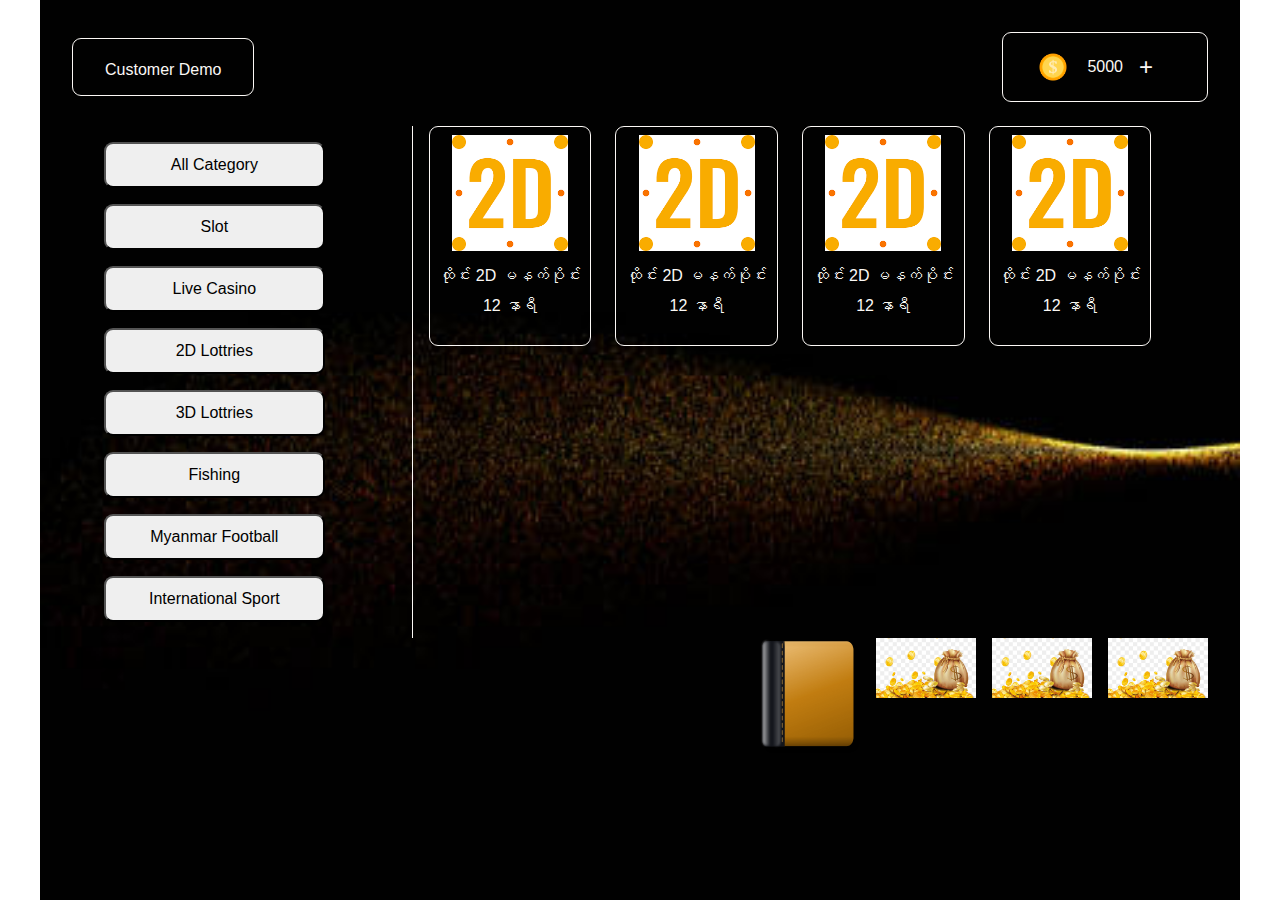
<file: index.html>
<!doctype html>
<html lang="en">
  <head>
    <meta charset="UTF-8" />
    <meta name="viewport" content="width=device-width, initial-scale=1.0" />
    <title>Myanmar Lasvegas</title>

    <!-- Fontawesome Link -->
    <link
      rel="stylesheet"
      href="https://cdnjs.cloudflare.com/ajax/libs/font-awesome/6.4.2/css/all.min.css"
      integrity="sha512-z3gLpd7yknf1YoNbCzqRKc4qyor8gaKU1qmn+CShxbuBusANI9QpRohGBreCFkKxLhei6S9CQXFEbbKuqLg0DA=="
      crossorigin="anonymous"
      referrerpolicy="no-referrer"
    />
    <!-- Custom CSS Link -->
    <link rel="stylesheet" href="./css/general.css" />
    <link rel="stylesheet" href="./css/homestyle.css" />
  </head>
  <body>
    <div class="container home-container">
     <section class="heading">
        <div class="profile">
            <i class="fa-solid fa-user"></i>
            <span>Customer Demo</span>
        </div>
        <div class="unit">
            <img src="./img/unit.png" alt="" class="unit-img">
            <span>5000</span>
            <a href="">+</a>
        </div>
     </section>
     <section class="main">
        <div class="category">
            <button>All Category</button>
            <button>Slot</button>
            <button>Live Casino</button>
            <button>2D Lottries</button>
            <button>3D Lottries</button>
            <button>Fishing</button>
            <button>Myanmar Football</button>
            <button>International Sport</button>
        </div>
        <div class="subCat grid grid--4--col">
            <div class="card">
                <img src="./img/2DImg.png" alt="">
                <p title>ထိုင်း 2D မနက်ပိုင်း 12 နာရီ</p>
            </div>
            <div class="card">
                <img src="./img/2DImg.png" alt="">
                <p title>ထိုင်း 2D မနက်ပိုင်း 12 နာရီ</p>
            </div>
            <div class="card">
                <img src="./img/2DImg.png" alt="">
                <p title>ထိုင်း 2D မနက်ပိုင်း 12 နာရီ</p>
            </div>
            <div class="card">
                <img src="./img/2DImg.png" alt="">
                <p title>ထိုင်း 2D မနက်ပိုင်း 12 နာရီ</p>
            </div>
        </div>
     </section>
     <section class="footer">
        <div class="history">
            <img src="./img/note.png" alt="">
        </div>
        <div class="money">
            <img src="./img/deposit.png" alt="">
        </div>
        <div class="about">
            <img src="./img/deposit.png" alt="">
        </div>
        <div class="setting">
            <img src="./img/deposit.png" alt="">
        </div>
     </section>
    <script src="./js/script.js"></script>
  </body>
</html>
</file>
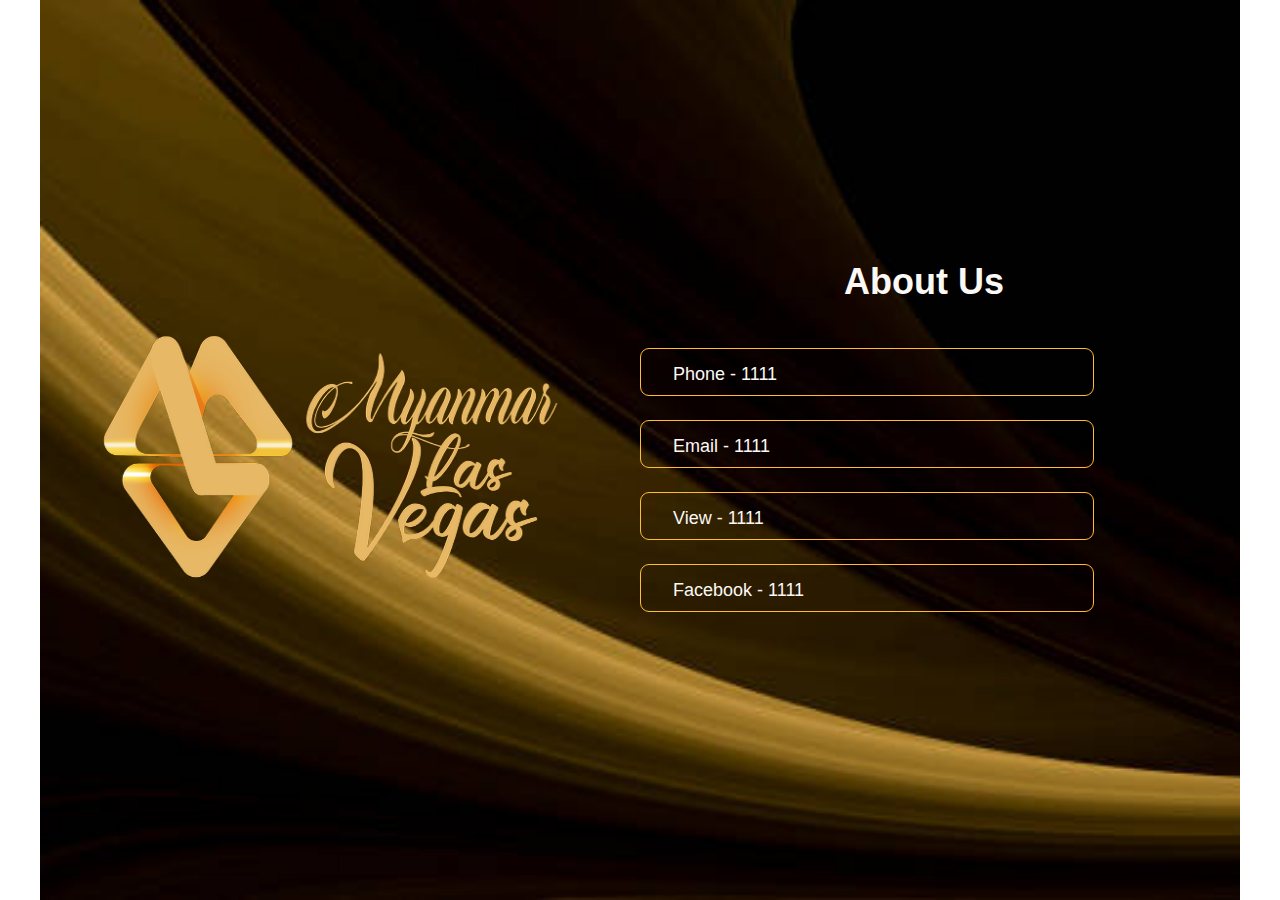
<file: about.html>
<!doctype html>
<html lang="en">
  <head>
    <meta charset="UTF-8" />
    <meta name="viewport" content="width=device-width, initial-scale=1.0" />
    <title>Myanmar Lasvegas</title>

    <!-- Fontawesome Link -->
    <link
      rel="stylesheet"
      href="https://cdnjs.cloudflare.com/ajax/libs/font-awesome/6.4.2/css/all.min.css"
      integrity="sha512-z3gLpd7yknf1YoNbCzqRKc4qyor8gaKU1qmn+CShxbuBusANI9QpRohGBreCFkKxLhei6S9CQXFEbbKuqLg0DA=="
      crossorigin="anonymous"
      referrerpolicy="no-referrer"
    />
    <!-- Custom CSS Link -->
    <link rel="stylesheet" href="./css/general.css" />
    <link rel="stylesheet" href="./css/styleabout.css" />
  </head>
  <body>
    <div class="container about-container">
      <div class="logo">
        <img src="./img/logo.png" alt="" />
      </div>
      <div class="abouts">
        <h2 class="about-title">About Us</h2>
        <div class="about-gp">
          <p class="about-detail">Phone - 1111</p>
          <p class="about-detail">Email - 1111</p>
          <p class="about-detail">View - 1111</p>
          <p class="about-detail">Facebook - 1111</p>
        </div>
      </div>
    </div>
    <script src="./js/script.js"></script>
  </body>
</html>
</file>
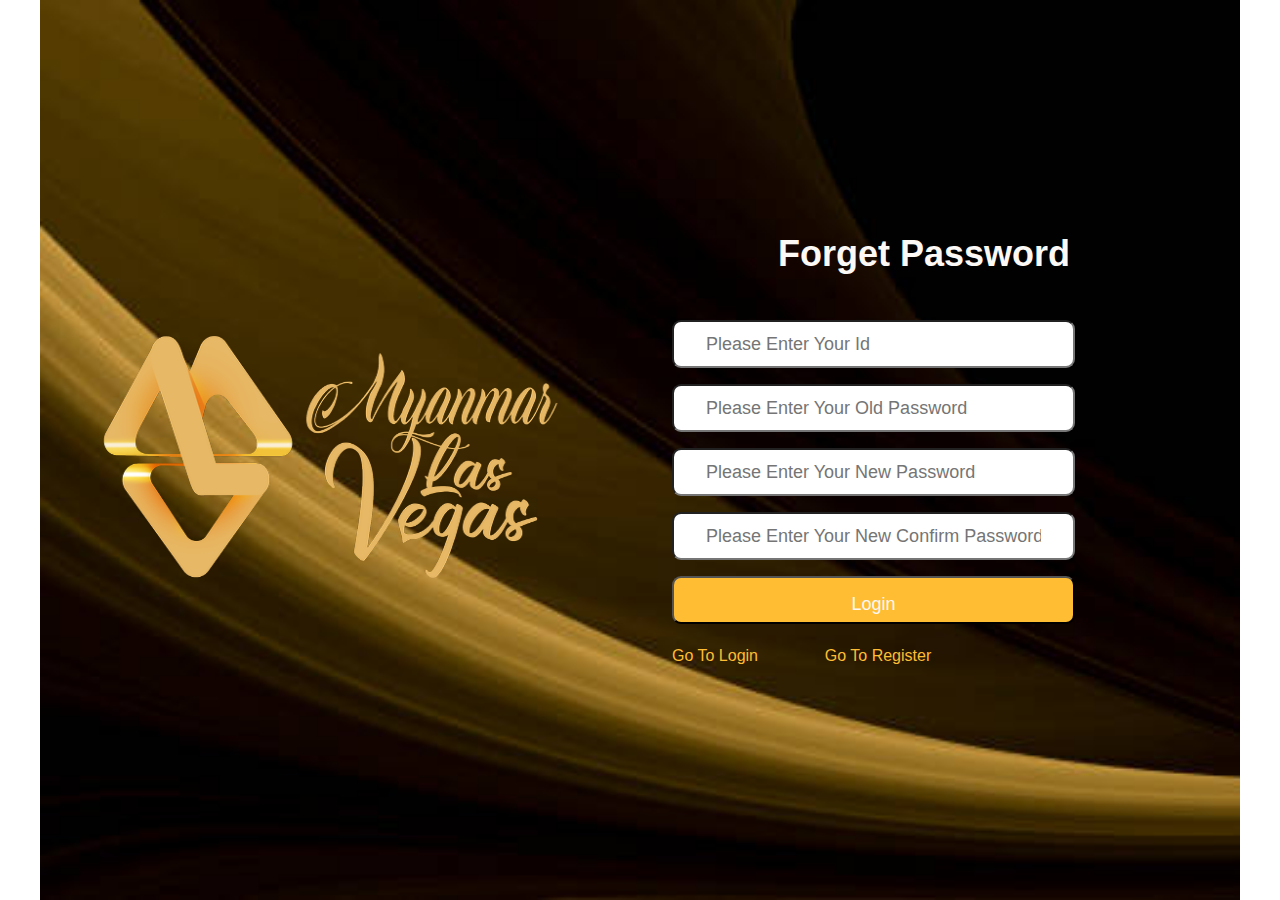
<file: forgetpass.html>
<!doctype html>
<html lang="en">
  <head>
    <meta charset="UTF-8" />
    <meta name="viewport" content="width=device-width, initial-scale=1.0" />
    <title>Myanmar Lasvegas</title>
    <link rel="stylesheet" href="./css/general.css" />
    <link rel="stylesheet" href="./css/style.css" />
    <link rel="stylesheet" href="./css/media.css" />
  </head>
  <body>
    <div class="container register-container">
      <div class="logo">
        <img src="./img/logo.png" alt="" />
      </div>
      <div class="form-container">
        <h2 class="register-title">Forget Password</h2>
        <form action="" class="form-input">
          <input
            type="text"
            class="userId"
            placeholder="Please Enter Your Id"
          />
          <input
            type="text"
            class="password"
            placeholder="Please Enter Your Old Password"
          />
          <input
            type="password"
            class="newPass"
            placeholder="Please Enter Your New Password"
          />
          <input
            type="password"
            class="confirmNewPass"
            placeholder="Please Enter Your New Confirm Password"
          />

          <button class="btn">Login</button>
        </form>
        <a class="login_a" href="./login.html">Go To Login</a>
        <a class="register_a" href="./register.html">Go To Register</a>
      </div>
    </div>
    <script src="./js/script.js"></script>
  </body>
</html>
</file>
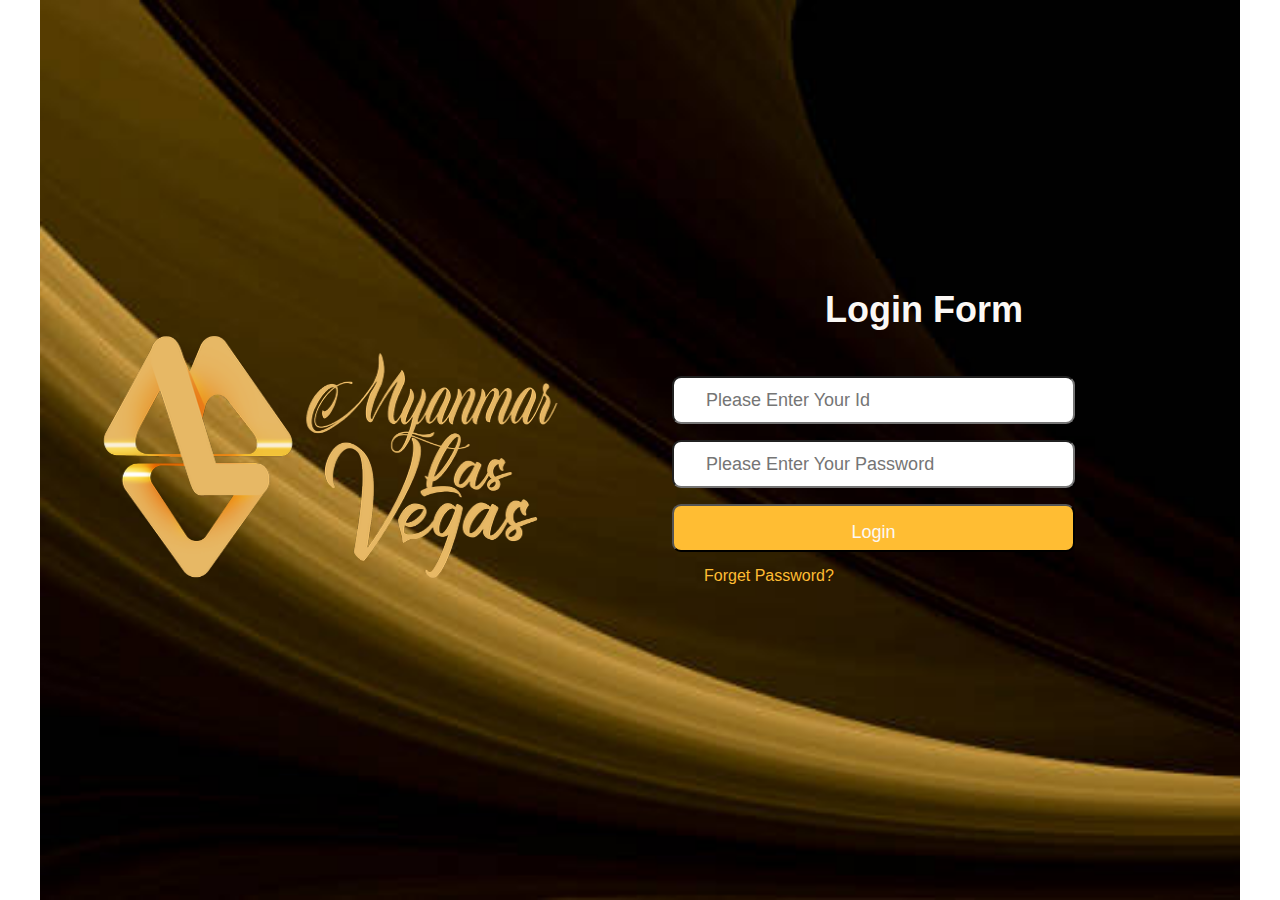
<file: login.html>
<!doctype html>
<html lang="en">
  <head>
    <meta charset="UTF-8" />
    <meta name="viewport" content="width=device-width, initial-scale=1.0" />
    <title>Myanmar Lasvegas</title>
    <link rel="stylesheet" href="./css/general.css" />
    <link rel="stylesheet" href="./css/style.css" />
    <link rel="stylesheet" href="./css/media.css" />
  </head>
  <body>
    <div class="container register-container">
      <div class="logo">
        <img src="./img/logo.png" alt="" />
      </div>
      <div class="form-container">
        <h2 class="register-title">Login Form</h2>
        <form action="" class="form-input">
          <input
            type="text"
            class="userId"
            placeholder="Please Enter Your Id"
          />
          <input
            type="password"
            class="password"
            placeholder="Please Enter Your Password"
          />

          <button class="btn">Login</button>
          <a class="forgetPass_a" href="./forgetpass.html">Forget Password?</a>
        </form>
      </div>
    </div>
    <script src="./js/script.js"></script>
  </body>
</html>
</file>
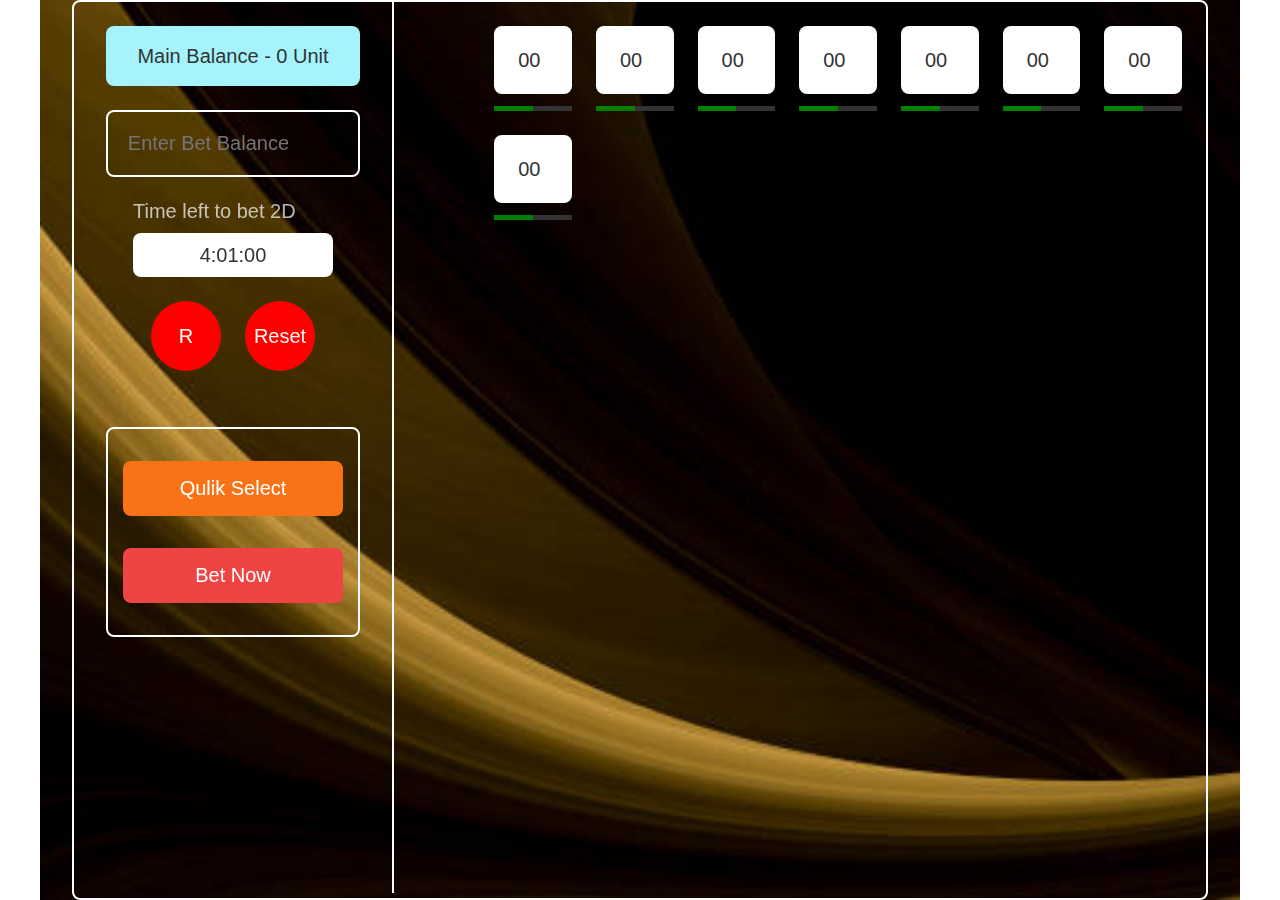
<file: makeList.html>
<!doctype html>
<html lang="en">
  <head>
    <meta charset="UTF-8" />
    <meta name="viewport" content="width=device-width, initial-scale=1.0" />

    <link rel="stylesheet" href="./css/makeList.css" />
    <link rel="stylesheet" href="./css/general.css" />
    <title>Document</title>
  </head>
  <body>
    <div class="container makeList_layout">
      <div class="makeList_container">
        <div class="make_leftside">
          <p class="main_balance">Main Balance - 0 Unit</p>
          <input
            class="bet_balance"
            type="text"
            placeholder="Enter Bet Balance"
          />
          <div class="left_time_container">
            <p class="left_time">Time left to bet 2D</p>
            <p class="left_time-box">4:01:00</p>
          </div>
          <div class="r_container">
            <span>R</span>
            <span>Reset</span>
          </div>
          <div class="make_btn">
            <button class="btn_select">Qulik Select</button>
            <button class="btn_bet">Bet Now</button>
          </div>
        </div>
        <div class="twod_no_list">
          <div class="twod_no_container">
            <div class="twod_no_box">
              <div class="no_card">
                <span>00</span>
                <div class="line">
                  <div class="progess"></div>
                </div>
              </div>
            </div>
            <div class="twod_no_box">
              <div class="no_card">
                <span>00</span>
                <div class="line">
                  <div class="progess"></div>
                </div>
              </div>
            </div>
            <div class="twod_no_box">
              <div class="no_card">
                <span>00</span>
                <div class="line">
                  <div class="progess"></div>
                </div>
              </div>
            </div>
            <div class="twod_no_box">
              <div class="no_card">
                <span>00</span>
                <div class="line">
                  <div class="progess"></div>
                </div>
              </div>
            </div>
            <div class="twod_no_box">
              <div class="no_card">
                <span>00</span>
                <div class="line">
                  <div class="progess"></div>
                </div>
              </div>
            </div>
            <div class="twod_no_box">
              <div class="no_card">
                <span>00</span>
                <div class="line">
                  <div class="progess"></div>
                </div>
              </div>
            </div>
            <div class="twod_no_box">
              <div class="no_card">
                <span>00</span>
                <div class="line">
                  <div class="progess"></div>
                </div>
              </div>
            </div>
            <div class="twod_no_box">
              <div class="no_card">
                <span>00</span>
                <div class="line">
                  <div class="progess"></div>
                </div>
              </div>
            </div>
          </div>
        </div>
      </div>
    </div>
  </body>
</html>
</file>
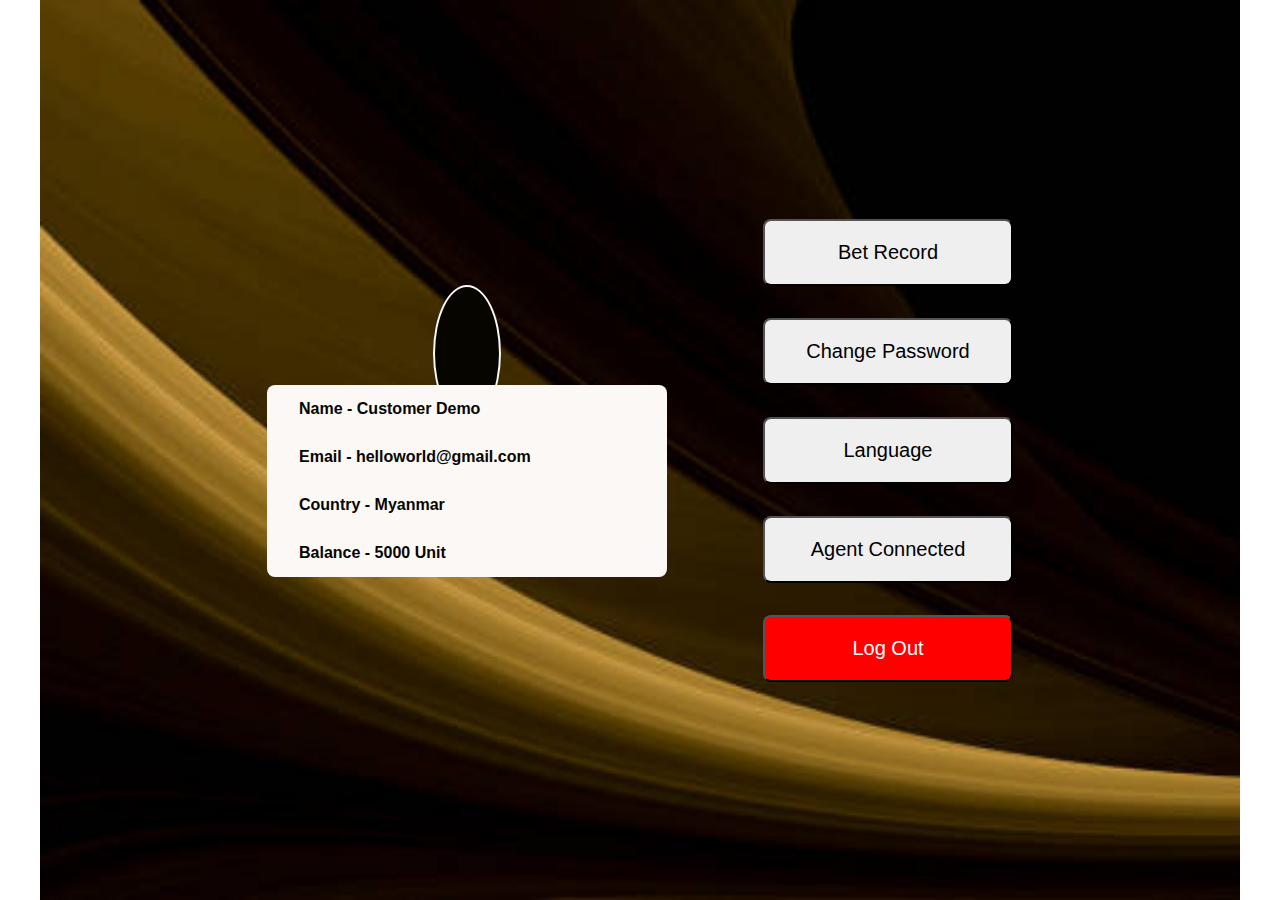
<file: profile.html>
<!doctype html>
<html lang="en">
  <head>
    <meta charset="UTF-8" />
    <meta name="viewport" content="width=device-width, initial-scale=1.0" />
    <title>Myanmar Lasvegas</title>

    <!-- Fontawesome Link -->
    <link
      rel="stylesheet"
      href="https://cdnjs.cloudflare.com/ajax/libs/font-awesome/6.4.2/css/all.min.css"
      integrity="sha512-z3gLpd7yknf1YoNbCzqRKc4qyor8gaKU1qmn+CShxbuBusANI9QpRohGBreCFkKxLhei6S9CQXFEbbKuqLg0DA=="
      crossorigin="anonymous"
      referrerpolicy="no-referrer"
    />
    <!-- Custom CSS Link -->
    <link rel="stylesheet" href="./css/general.css" />
    <link rel="stylesheet" href="./css/styleProfile.css" />
  </head>
  <body>
    <div class="container profile-container">
      <div class="profile-info">
        <div class="profile-icon-container">
          <i class="fa-solid fa-user profile-icon"></i>
        </div>
        <div class="profile-detail">
          <p>Name - Customer Demo</p>
          <p>Email - helloworld@gmail.com</p>
          <p>Country - Myanmar</p>
          <p>Balance - 5000 Unit</p>
        </div>
      </div>
      <div class="other-info">
        <button class="profilte_btn">Bet Record</button>
        <button class="profilte_btn">Change Password</button>
        <button class="profilte_btn">Language</button>
        <button class="profilte_btn">Agent Connected</button>
        <button class="profilte_btn log_out">Log Out</button>
      </div>
    </div>

    <script src="./js/script.js"></script>
  </body>
</html>
</file>
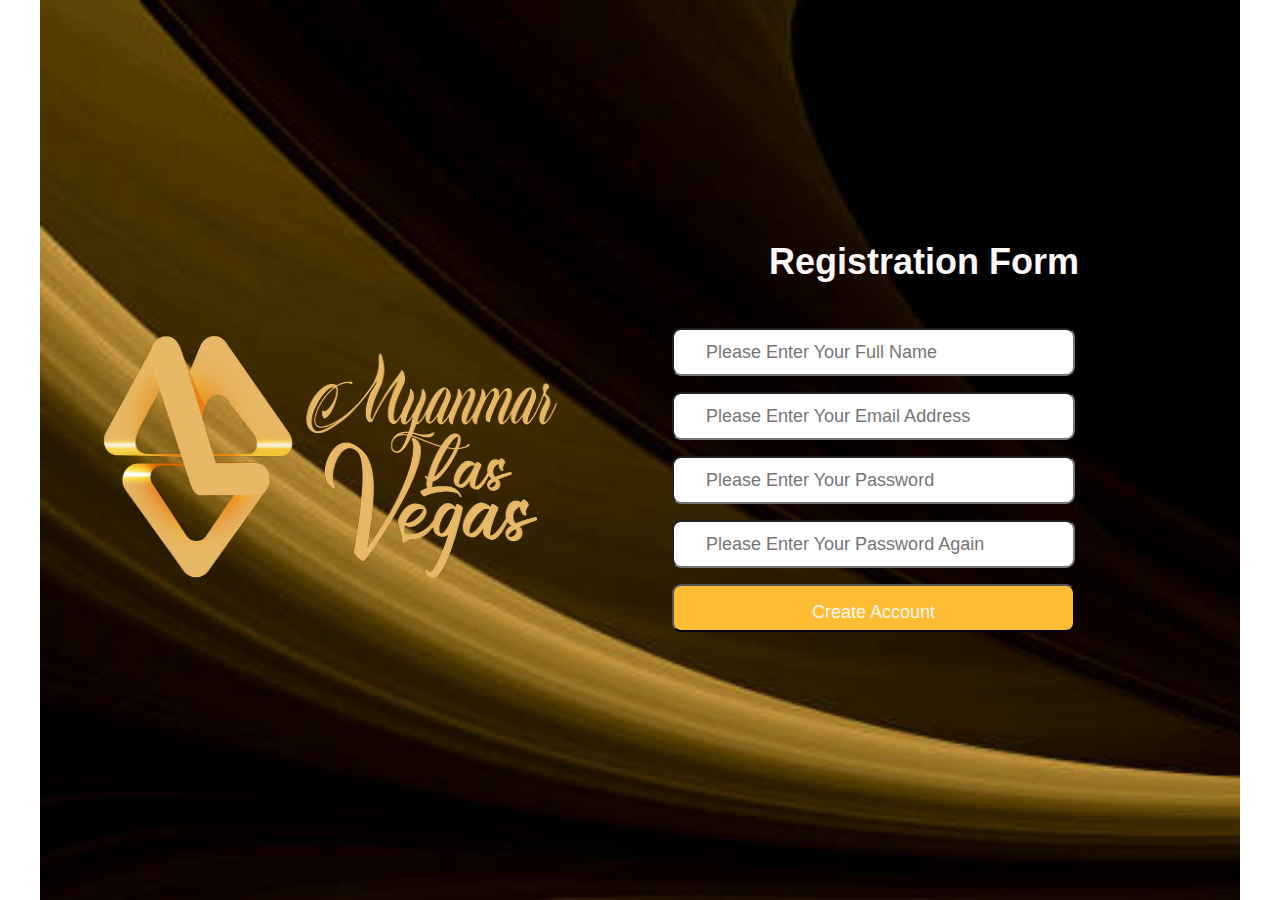
<file: register.html>
<!doctype html>
<html lang="en">
  <head>
    <meta charset="UTF-8" />
    <meta name="viewport" content="width=device-width, initial-scale=1.0" />
    <title>Myanmar Lasvegas</title>

    <!-- Fontawesome Link -->
    <link
      rel="stylesheet"
      href="https://cdnjs.cloudflare.com/ajax/libs/font-awesome/6.4.2/css/all.min.css"
      integrity="sha512-z3gLpd7yknf1YoNbCzqRKc4qyor8gaKU1qmn+CShxbuBusANI9QpRohGBreCFkKxLhei6S9CQXFEbbKuqLg0DA=="
      crossorigin="anonymous"
      referrerpolicy="no-referrer"
    />
    <!-- Custom CSS Link -->
    <link rel="stylesheet" href="./css/general.css" />
    <link rel="stylesheet" href="./css/style.css" />
    <link rel="stylesheet" href="./css/media.css" />
  </head>
  <body>
    <div class="container register-container">
      <div class="logo">
        <img src="./img/logo.png" alt="" />
      </div>
      <div class="form-container">
        <h2 class="register-title">Registration Form</h2>
        <form action="" class="form-input">
          <input
            type="text"
            class="fullname"
            placeholder="Please Enter Your Full Name"
          />
          <input
            type="email"
            class="email"
            placeholder="Please Enter Your Email Address"
          />
          <input
            type="text"
            class="password"
            placeholder="Please Enter Your Password"
          />
          <input
            type="text"
            class="confirmpassword"
            placeholder="Please Enter Your Password Again"
          />
          <button class="btn show-userId">Create Account</button>
        </form>
      </div>
    </div>

    <!-- The Modal -->
    <div id="myModal" class="modal">
      <!-- Modal content -->
      <div class="modal-content">
        <span class="close">&times;</span>
        <div class="popup-info">
          <p>Your User ID is - 12345678 <i class="fa-solid fa-copy"></i></p>
          <p>Please Don't Share This ID</p>
        </div>
      </div>
    </div>
    <script src="./js/script.js"></script>
  </body>
</html>
</file>
<file: css/general.css>
/*
  --- 01 Typography System
  -Font Size(px)
  10 / 12 / 14 / 16 / 18 / 20 / 24 / 30 / 36 / 44 / 52 / 62 / 74 / 86 / 98
  
  
  -Font Family
  Google Font :Inter
			        -	Clicker Script
  default : sans-serif
  
  -Font Weight
  default : 400
  heading-primary : 700
  
  -Line Height
  default : 1
  heading-primary : 1.1
  
  --- 02 Color
  -Primary : ;
  -Tints : ,
  -Shades : ,
  -Accents
  -Grays : ;
  
  --- 03 Shadow
  
  --- 04 Border Radius
  default : 9px;
  
  -Spacing System(px)
  2 / 4 / 8 / 12 / 16 / 24 / 32 / 48 / 64 / 80 / 96 / 128
  */

:root {
  --bg-primary: #070500;
  --bg-secondary: #130c00;
  --primary: #ffbd33;
  --primary-shade: #b8651b;
  --text: #fbf8f5;
  --text-shade: #979593;
}
* {
  margin: 0;
  padding: 0;
  box-sizing: border-box;
}
html {
  /*Font-size => 10 */
  font-size: 62.5%;
  /* scroll-behavior: smooth; */
}

body {
  font-family: "Inter", sans-serif;
  font-weight: 400;
  color: var(--text);
  line-height: 1;
}

.container {
  max-width: 120rem;
  margin: 0 auto;
  padding: 0 3.2rem;
}

.grid {
  display: grid;
  row-gap: 9.6rem;
  column-gap: 2.4rem;
}
.grid--2--col {
  grid-template-columns: repeat(2, 1fr);
}
.grid--3--col {
  grid-template-columns: repeat(3, 1fr);
}
.grid--4--col {
  grid-template-columns: repeat(4, 1fr);
}
.grid--5--col {
  grid-template-columns: repeat(5, 1fr);
}
</file>
<file: css/homestyle.css>
.home-container {
  background-image: url("../img/home_bg.jpg");
  background-repeat: no-repeat;
  background-size: cover;
  width: 100%;
  height: 100vh;
}
.heading {
  padding-top: 3.2rem;
  display: flex;
  justify-content: space-between;
  align-items: center;
}
.profile {
  border: 1px solid var(--text);
  padding: 1.6rem 3.2rem;
  border-radius: 0.9rem;
  cursor: pointer;
}
.profile i {
  width: 3.6rem;
  font-size: 2.4rem;
  color: var(--primary);
}
.profile span {
  width: 3.6rem;
  font-size: 1.6rem;
  color: var(--text);
}
.unit {
  border: 1px solid var(--text);
  padding: 1.6rem 3.2rem;
  border-radius: 0.9rem;
  display: flex;
  align-items: center;
  justify-content: center;
  gap: 1.6rem;
}
.unit img {
  width: 3.6rem;
}
.unit span {
  font-size: 1.6rem;
  color: var(--text);
}
.unit a {
  width: 3.6rem;
  text-decoration: none;
  color: var(--text);
  font-size: 2.4rem;
}

/* Main Section */
.main {
  display: flex;
  padding-top: 2.4rem;
}
.category {
  width: 30%;
  border-right: 1px solid var(--text);
  padding: 1.6rem 3.2rem;
  display: flex;
  flex-direction: column;
  gap: 1.6rem;
}
.category button {
  width: 80%;
  padding: 1.2rem 0;
  cursor: pointer;
  border-radius: 0.9rem;
  transition: 0.3s;
  font-size: 1.6rem;
}
.category button:hover {
  background-color: var(--primary);
}
.subCat {
  width: 65%;
  padding-left: 1.6rem;
}

.card {
  border: 1px solid var(--text);
  width: 100%;
  height: 22rem;
  font-size: 1.6rem;
  line-height: 3rem;
  text-align: center;
  padding: 0.8rem;
  cursor: pointer;
  border-radius: 0.9rem;
}
.card img {
  width: 80%;
}

.footer {
  display: flex;
  justify-content: flex-end;
  gap: 1.6rem;
}
.money img,
.history img,
.about img,
.setting img {
  width: 10rem;
  cursor: pointer;
}
</file>
<file: css/styleabout.css>
.about-container {
  background-image: url(../img/background_img.jpg);
  background-repeat: no-repeat;
  background-size: cover;
  width: 100%;
  height: 100vh;

  display: flex;
  align-items: center;
}
.logo {
  width: 50%;
}
.logo img {
  width: 50rem;
  height: 30rem;
}
.abouts {
  width: 50%;
}
.about-title {
  font-size: 3.6rem;
  text-align: center;
  margin-bottom: 4.8rem;
}
.form-input {
  display: flex;
  flex-direction: column;
  gap: 1.6rem;
  padding: 0 3.2rem;
  margin-bottom: 2.4rem;
}
.about-detail {
  width: 80%;
  height: 4.8rem;
  border-radius: 0.9rem;
  font-size: 1.8rem;
  color: var(--text);
  padding: 1.6rem 3.2rem;
  border: 1px solid var(--primary);
  margin-bottom: 2.4rem;
}
.btn {
  width: 80%;
  height: 4.8rem;
  border-radius: 0.9rem;
  font-size: 1.8rem;
  color: var(--text);
  padding: 1.6rem 3.2rem;
  background-color: var(--primary);
  cursor: pointer;
  transition: 0.3s;
}
.btn:hover {
  background-color: var(--primary-shade);
}

/* Login */
.forgetPass_a,
.login_a,
.register_a {
  font-size: 1.6rem;
  cursor: pointer;
  text-decoration: none;
  color: var(--primary);
  transition: 0.3s;
  padding: 0 3.2rem;
}
.forgetpass_a:hover,
.login_a:hover,
.register_a:hover {
  color: var(--primary-shade);
}

/* The Modal (background) */
.modal {
  display: none; /* Hidden by default */
  position: fixed; /* Stay in place */
  z-index: 1; /* Sit on top */
  left: 0;
  top: 0;
  width: 100%; /* Full width */
  height: 100%; /* Full height */
  overflow: auto; /* Enable scroll if needed */
  background-color: rgb(0, 0, 0); /* Fallback color */
  background-color: rgba(0, 0, 0, 0.4); /* Black w/ opacity */
}

/* Modal Content/Box */
.modal-content {
  background-image: url(../img/background_img.jpg);
  background-repeat: no-repeat;
  background-size: cover;
  margin: 15% auto; /* 15% from the top and centered */
  padding: 20px;
  border: 1px solid #888;
  width: 30%; /* Could be more or less, depending on screen size */
  height: 20rem;
  border: 2px solid white;
}

/* The Close Button */
.close {
  color: #aaa;
  float: right;
  font-size: 28px;
  font-weight: bold;
}
.popup-info {
  padding: 4.8rem 3.2rem 0;
}
.popup-info p {
  font-size: 1.8rem;
  padding-bottom: 2rem;
}
.popup-info p i {
  padding-left: 1.6rem;
  cursor: pointer;
  color: var(--primary);
  transition: 0.3s;
}
.popup-info p i:hover {
  color: var(--primary-shade);
}
.close:hover,
.close:focus {
  color: black;
  text-decoration: none;
  cursor: pointer;
}
</file>
<file: css/style.css>
.register-container {
  background-image: url(../img/background_img.jpg);
  background-repeat: no-repeat;
  background-size: cover;
  width: 100%;
  height: 100vh;

  display: flex;
  align-items: center;
}
.logo {
  width: 50%;
}
.logo img {
  width: 50rem;
  height: 30rem;
}
.form-container {
  width: 50%;
}
.register-title {
  font-size: 3.6rem;
  text-align: center;
  margin-bottom: 4.8rem;
}
.form-input {
  display: flex;
  flex-direction: column;
  gap: 1.6rem;
  padding: 0 3.2rem;
  margin-bottom: 2.4rem;
}
input {
  width: 80%;
  height: 4.8rem;
  border-radius: 0.9rem;
  font-size: 1.8rem;
  color: var(--text-shade);
  padding: 1.6rem 3.2rem;
}
.btn {
  width: 80%;
  height: 4.8rem;
  border-radius: 0.9rem;
  font-size: 1.8rem;
  color: var(--text);
  padding: 1.6rem 3.2rem;
  background-color: var(--primary);
  cursor: pointer;
  transition: 0.3s;
}
.btn:hover {
  background-color: var(--primary-shade);
}

/* Login */
.forgetPass_a,
.login_a,
.register_a {
  font-size: 1.6rem;
  cursor: pointer;
  text-decoration: none;
  color: var(--primary);
  transition: 0.3s;
  padding: 0 3.2rem;
}
.forgetpass_a:hover,
.login_a:hover,
.register_a:hover {
  color: var(--primary-shade);
}

/* The Modal (background) */
.modal {
  display: none; /* Hidden by default */
  position: fixed; /* Stay in place */
  z-index: 1; /* Sit on top */
  left: 0;
  top: 0;
  width: 100%; /* Full width */
  height: 100%; /* Full height */
  overflow: auto; /* Enable scroll if needed */
  background-color: rgb(0, 0, 0); /* Fallback color */
  background-color: rgba(0, 0, 0, 0.4); /* Black w/ opacity */
}

/* Modal Content/Box */
.modal-content {
  background-image: url(../img/background_img.jpg);
  background-repeat: no-repeat;
  background-size: cover;
  margin: 15% auto; /* 15% from the top and centered */
  padding: 20px;
  border: 1px solid #888;
  width: 30%; /* Could be more or less, depending on screen size */
  height: 20rem;
  border: 2px solid white;
}

/* The Close Button */
.close {
  color: #aaa;
  float: right;
  font-size: 28px;
  font-weight: bold;
}
.popup-info {
  padding: 4.8rem 3.2rem 0;
}
.popup-info p {
  font-size: 1.8rem;
  padding-bottom: 2rem;
}
.popup-info p i {
  padding-left: 1.6rem;
  cursor: pointer;
  color: var(--primary);
  transition: 0.3s;
}
.popup-info p i:hover {
  color: var(--primary-shade);
}
.close:hover,
.close:focus {
  color: black;
  text-decoration: none;
  cursor: pointer;
}
</file>
<file: css/media.css>
/* width 1344 px */
@media (max-width: 84em) {
}
/* width 1200 px */
@media (max-width: 75em) {
  html {
    /* font-size : 9px; */
    font-size: 56.25%;
  }
}
/* width 944 px */
@media (max-width: 59em) {
  html {
    /* font-size : 8px; */
    font-size: 50%;
  }
  /* Model */
  .popup-info {
    padding: 4.8rem 3.2rem 0;
  }
  .popup-info p {
    font-size: 1.4rem;
  }
  .popup-info p i {
    padding-left: 0.8rem;
  }
}

/* width 700 px */
@media (max-width: 44em) {
  /* Register Form */
  .logo img {
    width: 30rem;
    height: 20rem;
  }

  /* Pop Up */
  .popup-info {
    padding: 1.6rem 3.2rem;
  }
  .popup-info p {
    font-size: 2rem;
    line-height: 3rem;
  }
  .popup-info p i {
    padding-left: 0.8rem;
  }
}

/* width 550 px */
@media (max-width: 34em) {
  /* Register Form */
  .register-title {
    font-size: 2rem;
  }
  input {
    width: 100%;
    height: 3rem;
    font-size: 1.4rem;
    padding: 1.2rem 2.4rem;
  }
  .btn {
    width: 100%;
    font-size: 1.4rem;
    padding: 1.2rem 2.4rem;
  }

  /* Pop Up */
  .modal-content {
    width: 60%; /* Could be more or less, depending on screen size */
  }

  /* Login */
  .forgetPass_a,
  .login_a,
  .register_a {
    font-size: 1.6rem;
    cursor: pointer;
    text-decoration: none;
    color: var(--primary);
    transition: 0.3s;
    padding: 0 1.2rem;
  }
}
</file>
<file: css/makeList.css>
.makeList_layout {
  background-image: url(../img/background_img.jpg);
  background-position: center;
  background-size: 100% 100%;
  background-repeat: no-repeat;
  width: 100%;
  height: 100vh;
  padding: 2.4rem;
}
.makeList_container {
  width: 100%;
  height: 100%;
  border: 2px solid #fff;
  border-radius: 8px;
  display: flex;
  position: relative;
}
.make_leftside {
  position: fixed;
  width: 25%;
  height: 99%;
  border-right: 2px solid #fff;
  display: flex;
  flex-direction: column;
  gap: 2.4rem;
  align-items: center;
  padding: 2.4rem 0;
}
.main_balance {
  padding: 2rem;
  width: 80%;
  background-color: #a5f3fc;
  border-radius: 8px;
  font-size: 2rem;
  color: #333;
  text-align: center;
}
.bet_balance {
  width: 80%;
  outline: none;
  border-radius: 8px;
  font-size: 2rem;
  color: #fff;
  border: 2px solid #fff;
  padding: 2rem;
  background: none;
}

.left_time {
  color: rgba(255, 255, 255, 0.7);
  font-size: 2rem;
  margin-bottom: 1.2rem;
}
.left_time-box {
  padding: 1.2rem;
  width: 20rem;
  font-size: 2rem;
  background-color: #fff;
  color: #333;
  text-align: center;
  border-radius: 8px;
}

.r_container {
  display: flex;
  gap: 2.4rem;
}

.r_container span {
  display: block;
  width: 7rem;
  height: 7rem;
  border-radius: 50%;
  background-color: red;
  display: flex;
  justify-content: center;
  align-items: center;
  font-size: 2rem;
}

.make_btn {
  margin-top: 3.2rem;
  width: 80%;
  border: 2px solid #fff;
  display: flex;
  flex-direction: column;
  align-items: center;
  justify-content: center;
  gap: 3.2rem;
  border-radius: 8px;
  padding: 3.2rem 0;
}

.make_btn button {
  width: 22rem;
  padding: 1.6rem;
  font-size: 2rem;
  border: none;
  outline: none;
  border-radius: 8px;
  cursor: pointer;
  color: #fff;
}

.btn_select {
  background-color: #f97316;
}

.btn_bet {
  background-color: #ef4444;
}

.twod_no_list {
  margin-left: 35%;
  width: 100%;
  height: 95%;
  overflow-y: auto;
  padding: 2.4rem;
  overflow-x: hidden;
}
.twod_no_container {
  display: grid;
  grid-template-columns: repeat(7, 1fr);
  gap: 2.4rem;
}
.twod_no_box {
  width: 100%;
}

.no_card {
  display: flex;
  flex-direction: column;
  gap: 1.2rem;
}
.no_card span {
  padding: 2.4rem;
  background-color: #fff;
  color: #333;
  font-size: 2rem;
  border-radius: 8px;
}

.line {
  background-color: #333;
  height: 5px;
}
.progess {
  width: 50%;
  background-color: green;
  height: 100%;
}
</file>
<file: css/styleProfile.css>
.profile-container {
  background-image: url(../img/background_img.jpg);
  background-repeat: no-repeat;
  background-size: cover;
  width: 100%;
  height: 100vh;
  display: flex;
  justify-content: center;
  align-items: center;
  gap: 9.6rem;
}
.profile-info {
  display: flex;
  flex-direction: column;
  align-items: center;
}
.profile-icon_container {
  align-self: center;
}
.profile-icon {
  font-size: 6.2rem;
  color: var(--primary);
  background-color: var(--bg-primary);
  padding: 3.2rem;
  border: 2px solid var(--text);
  border-radius: 50%;
  margin-bottom: 3.2rem;
}
.profile-detail {
  font-size: 1.6rem;
  background-color: var(--text);
  width: 40rem;
  border-radius: 8px;
}
.profile-detail p {
  padding-bottom: 1.6rem;
  color: var(--bg-primary);
  font-weight: 600;
  padding: 1.6rem 3.2rem;
  border-radius: 0.9rem;
}

.other-info {
  display: flex;
  flex-direction: column;
  gap: 3.2rem;
}

.profilte_btn {
  width: 25rem;
  padding: 2rem;
  font-size: 2rem;
  font-weight: 500;
  border-radius: 8px;
  cursor: pointer;
}

.log_out {
  background-color: red;
  color: #fff;
}
</file>
